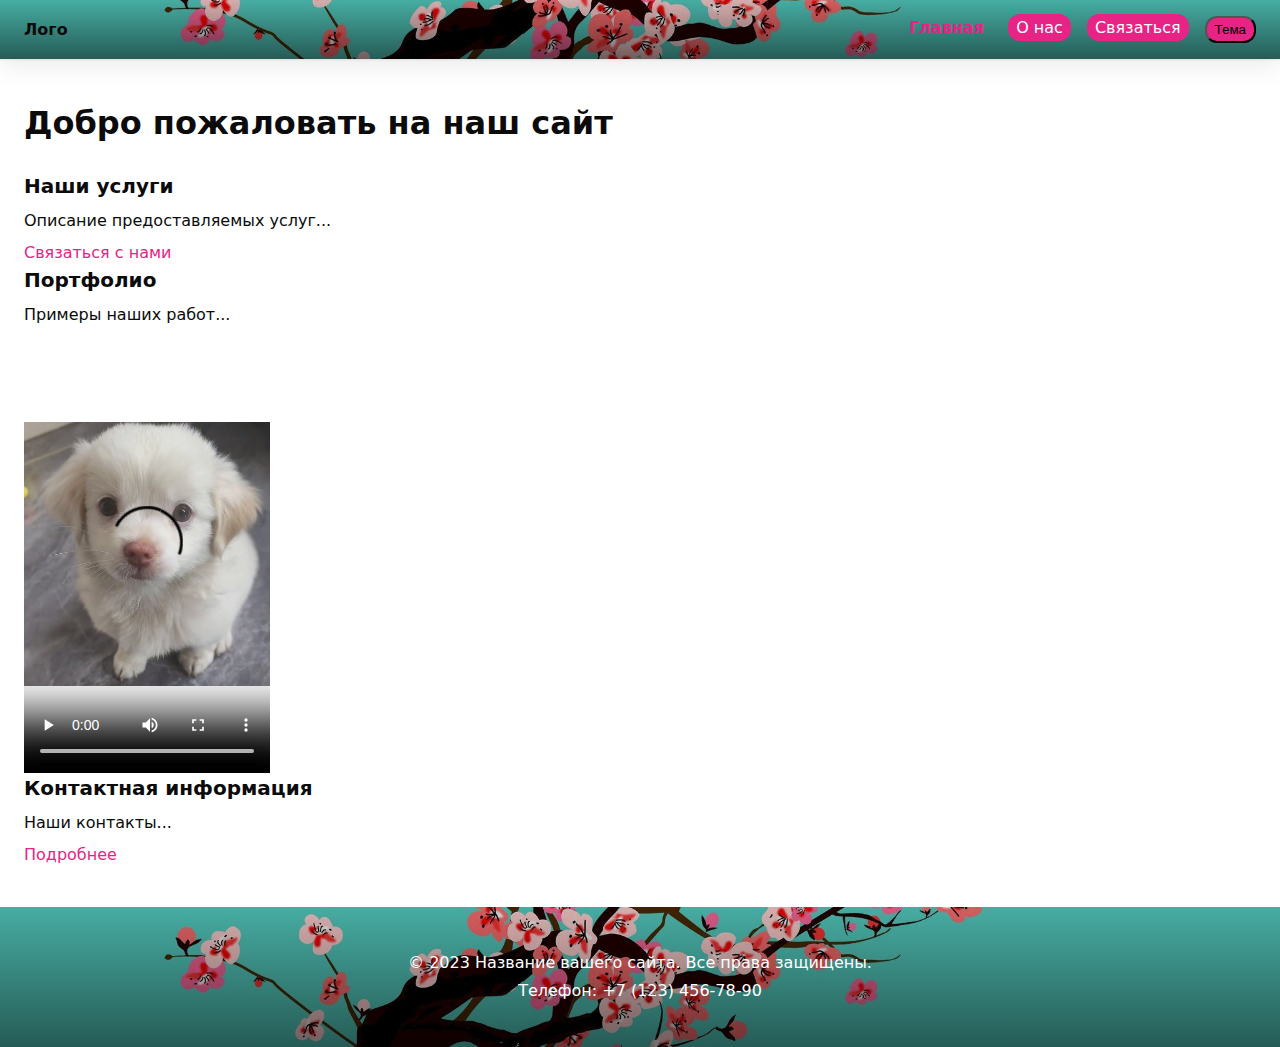
<file: index.html>
<!DOCTYPE html>
<html lang="ru">
<head>
    <meta charset="UTF-8">
    <meta name="viewport" content="width=device-width, initial-scale=1.0">
    <title>Главная - Название вашего сайта</title>
    <meta name="description" content="Краткое описание главной страницы вашего сайта">
    <link rel="icon" href="assets/favicon.ico" type="image/x-icon">

    <link rel="stylesheet" href="styles/styles.css">
</head>
<body>
    <!-- Шапка сайта -->
    <header class="site-header">
        <a class="site-header__brand" href="/">Лого</a>
        <nav class="site-nav" aria-label="Основная навигация">
            <ul class="site-nav__list">
                <li class="site-nav__item"><a class="site-nav__link site-nav__link--active"
                                              href="index.html">Главная</a></li>
                <li class="site-nav__item"><a class="site-nav__link site-nav__link--cta"
                                              href="about.html">О нас</a></li>
                <li class="site-nav__item"><a class="site-nav__link site-nav__link--cta" href="contacts.html">Связаться</a></li>
                <button class="theme-toggle" type="button" aria-pressed="false">Тема</button>
                <script defer>
                    const KEY='theme', btn=document.querySelector('.theme-toggle');
                    const prefersDark = matchMedia('(prefers-color-scheme: dark)').matches;
                    // Автовыбор: системная тема или сохранённый выбор пользователя
                    if(localStorage.getItem(KEY)==='dark' || (!localStorage.getItem(KEY) &&
                        prefersDark)){
                        document.body.classList.add('theme-dark');
                        btn?.setAttribute('aria-pressed','true');
                    }
                    // Переключение по кнопке с сохранением в localStorage
                    btn?.addEventListener('click', ()=>{
                        const isDark=document.body.classList.toggle('theme-dark');
                        btn.setAttribute('aria-pressed', String(isDark));
                        localStorage.setItem(KEY, isDark ? 'dark' : 'light');
                    });
                </script>
            </ul>
        </nav>
    </header>
    <!-- Уникальное основное содержимое страницы -->
    <main class="page-main">
        <h1 class="page-main__title">Добро пожаловать на наш сайт</h1>
        <section class="section section--services" id="services">
            <h2 class="section__title">Наши услуги</h2>
            <p class="section__text">Описание предоставляемых услуг...</p>
            <a class="section__link" href="#contacts">Связаться с нами</a> <!-- Якорная ссылка внутри страницы -->
        </section>
        <!-- Секция 2 с якорем -->
        <section class="section section--portfolio" id="portfolio">
            <h2 class="section__title">Портфолио</h2>
            <p class="section__text" >Примеры наших работ...</p>
            <!-- Добавьте субтитры через <track> (WebVTT); poster — превью-кадр -->
            <video class="media" controls preload="metadata" playsinline width="960" height="540" poster="video/poster.jpg">
                <source src="video/v1.mp4" type="video/mp4"> <!-- основной формат -->
                <source src="video/v1.webm" type="video/webm"> <!-- альтернатива -->
                <track kind="captions" srclang="ru" src="video/captions-ru.vtt"
                       label="Русские субтитры" default> Ваш браузер не поддерживает видео.
            </video>
        </section>
        <!-- Секция 3 с якорем -->
        <section class="section section--contacts" id="contacts">
            <h2 class="section__title">Контактная информация</h2>
            <p class="section__text">Наши контакты...</p>
            <a  class="section__link" href="contacts.html">Подробнее</a> <!-- Ссылка на отдельную страницу -->
        </section>
    </main>

    <!-- Подвал сайта -->
    <footer class="site-footer">
        <p class="site-footer__text">&copy; 2023 Название вашего сайта. Все права защищены.</p>
        <p class="site-footer__text">Телефон: +7 (123) 456-78-90</p>
    </footer>
</body>
</html>
</file>
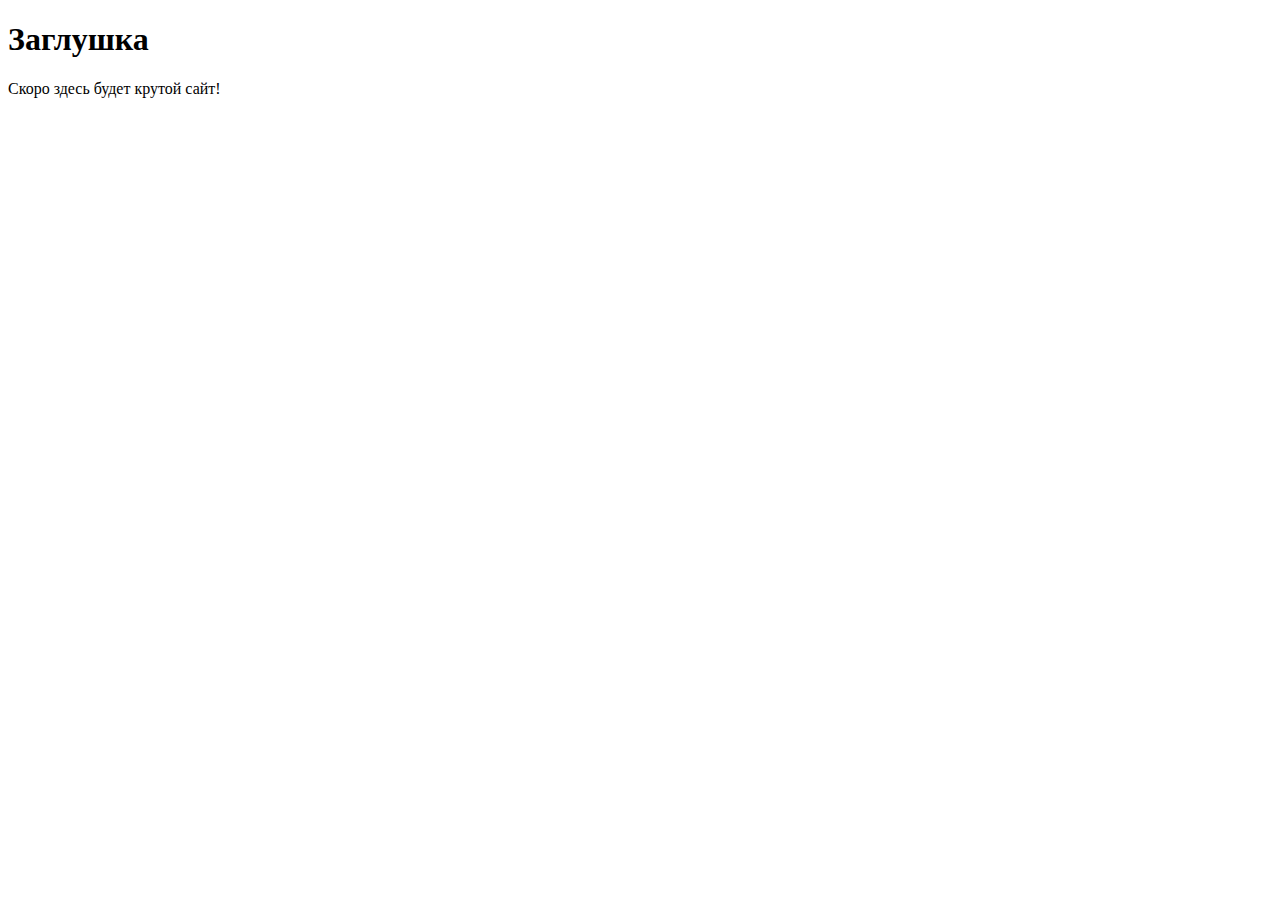
<file: src/index.html>
<!DOCTYPE html> 
<html lang="ru"> 
<head> 
    <meta charset="UTF-8"> 
    <!-- Важная мета-информация для корректного отображения на мобильных устройствах --> 
    <meta name="viewport" content="width=device-width, initial-scale=1.0"> 
    <title>Мой первый проект</title> 
    <!-- Подключение фавиконки --> 
    <link rel="icon" href="../assets/favicon.ico" type="image/x-icon"> 
</head> 
<body> 
    <h1>Заглушка</h1> 
    <p>Скоро здесь будет крутой сайт!</p> 
</body> 
</html>
</file>
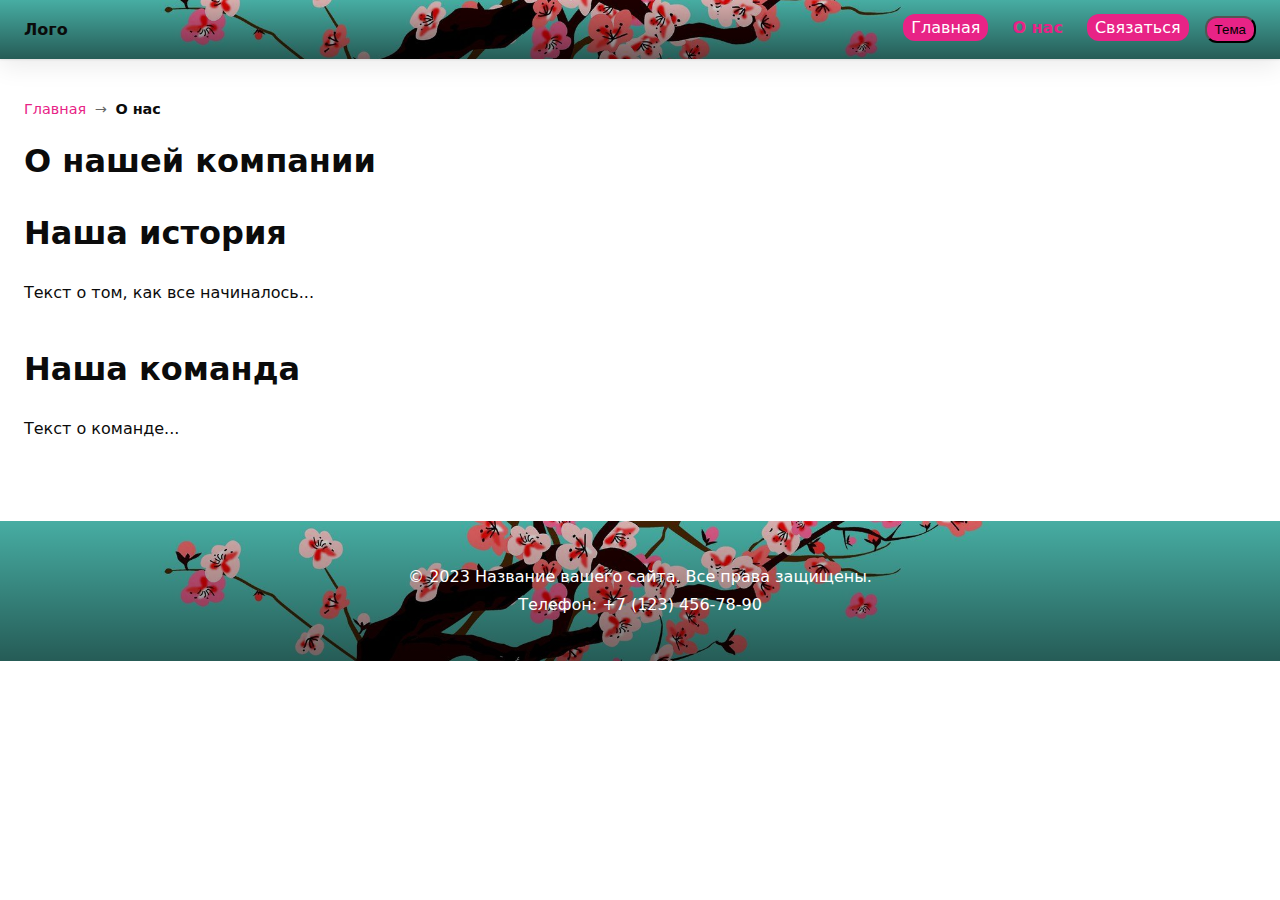
<file: about.html>
<!DOCTYPE html> 
<html lang="ru"> 
<head> 
    <meta charset="UTF-8"> 
    <meta name="viewport" content="width=device-width, initial-scale=1.0"> 
    <meta name="description" content="Краткое описание главной страницы вашего сайта"> 
    <link rel="icon" href="assets/favicon.ico" type="image/x-icon">

    <link rel="stylesheet" href="styles/styles.css">

    <title>О нас - Название вашего сайта</title> 
    <meta name="description" content="Узнайте больше о нашей компании и истории"> 
</head> 
<body>
<header class="site-header">
    <a class="site-header__brand" href="/">Лого</a>
    <nav class="site-nav" aria-label="Основная навигация">
        <ul class="site-nav__list">
            <li class="site-nav__item"><a class="site-nav__link site-nav__link--cta" href="index.html">Главная</a></li>
            <li class="site-nav__item"><a class="site-nav__link site-nav__link--active" href="about.html">О нас</a></li>
            <li class="site-nav__item"><a class="site-nav__link site-nav__link--cta" href="contacts.html">Связаться</a></li>
            <button class="theme-toggle" type="button" aria-pressed="false">Тема</button>
            <script defer>
                const KEY='theme', btn=document.querySelector('.theme-toggle');
                const prefersDark = matchMedia('(prefers-color-scheme: dark)').matches;
                // Автовыбор: системная тема или сохранённый выбор пользователя
                if(localStorage.getItem(KEY)==='dark' || (!localStorage.getItem(KEY) &&
                    prefersDark)){
                    document.body.classList.add('theme-dark');
                    btn?.setAttribute('aria-pressed','true');
                }
                // Переключение по кнопке с сохранением в localStorage
                btn?.addEventListener('click', ()=>{
                    const isDark=document.body.classList.toggle('theme-dark');
                    btn.setAttribute('aria-pressed', String(isDark));
                    localStorage.setItem(KEY, isDark ? 'dark' : 'light');
                });
            </script>
        </ul>
    </nav>
</header>
    <main class="page-main">
        <!-- Простые "хлебные крошки" -->
        <nav class="breadcrumbs" aria-label="Хлебные крошки">
            <a class="breadcrumbs__link" href="index.html">Главная</a>
            <span class="breadcrumbs__sep">→</span>
            <span class="breadcrumbs__current">О нас</span>
        </nav>

        <h1 class="page-main_title">О нашей компании</h1>
        <section class="page-main__section">
            <h2 class="page-main__title">Наша история</h2>
            <p class="page-main__text">Текст о том, как все начиналось...</p>
        </section> 
        <section class="page-main__section">
            <h2 class="page-main__title">Наша команда</h2>
            <p class="page-main__text">Текст о команде...</p>
        </section>
    </main>
<footer class="site-footer">
    <p class="site-footer__text">&copy; 2023 Название вашего сайта. Все права защищены.</p>
    <p class="site-footer__text">Телефон: +7 (123) 456-78-90</p>
</footer>
</body> 
</html>
</file>
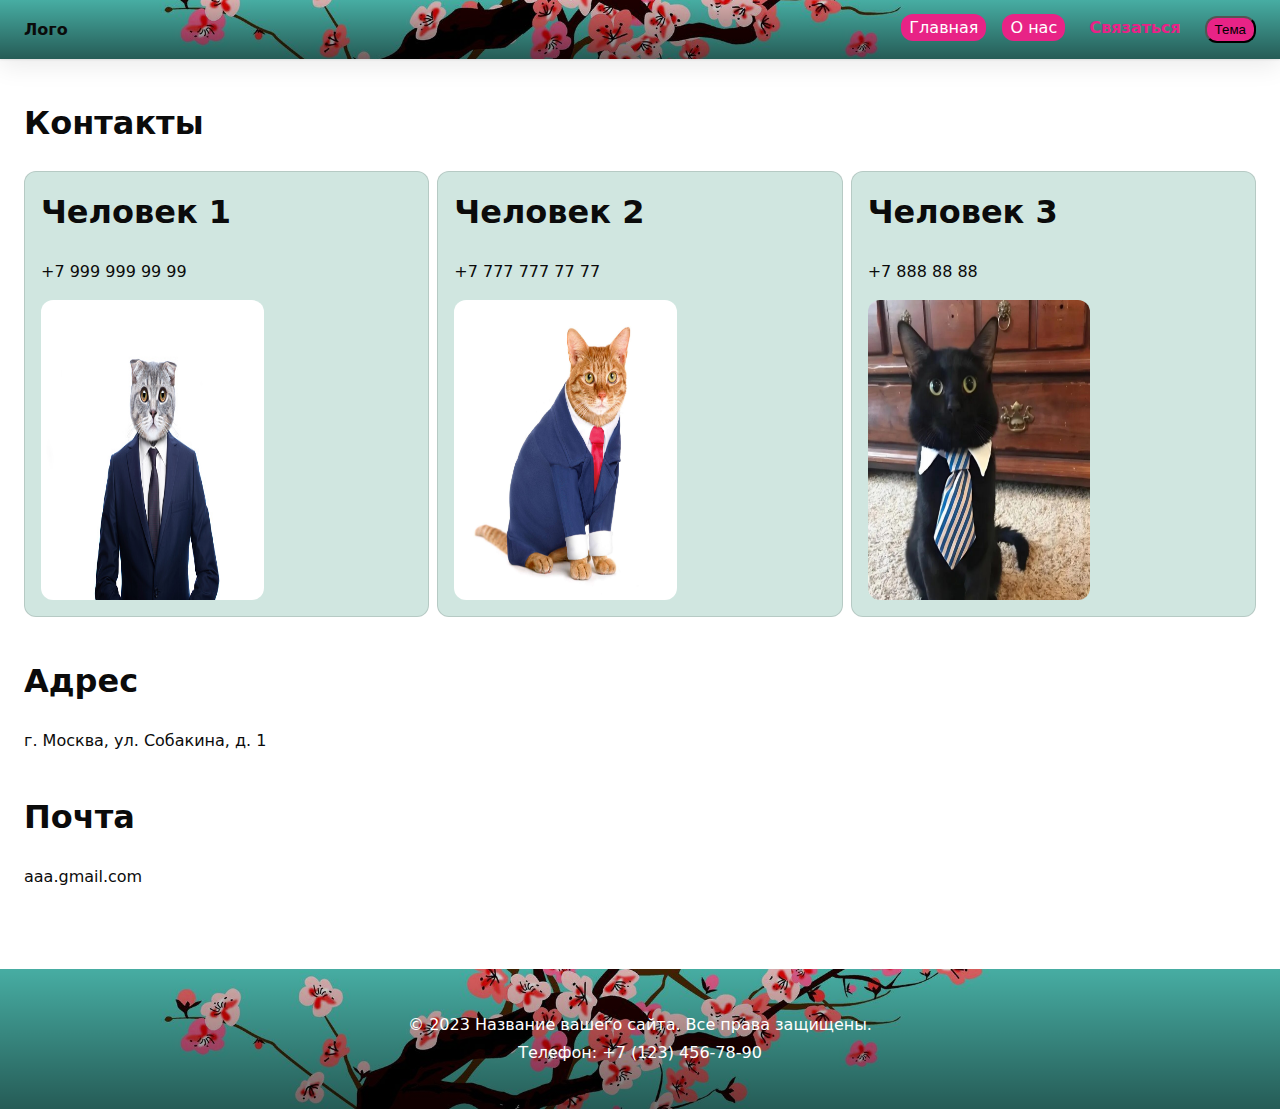
<file: contacts.html>
<!DOCTYPE html> 
<html lang="ru">
<head>
    <meta charset="UTF-8">
    <meta name="viewport" content="width=device-width, initial-scale=1.0">
    <meta name="description" content="Контакты">
    <link rel="icon" href="assets/favicon.ico" type="image/x-icon">
    <title>Контакты - Название вашего сайта</title>

    <link rel="stylesheet" href="styles/styles.css">
</head>
<body> 
    <!-- Шапка сайта -->
    <header class="site-header">
        <a class="site-header__brand" href="/">Лого</a>
        <nav class="site-nav" aria-label="Основная навигация">
            <ul class="site-nav__list">
                <li class="site-nav__item"><a class="site-nav__link site-nav__link--cta" href="index.html">Главная</a></li>
                <li class="site-nav__item"><a class="site-nav__link site-nav__link--cta" href="about.html">О нас</a></li>
                <li class="site-nav__item"><a class="site-nav__link site-nav__link--active" href="contacts.html">Связаться</a></li>
                <button class="theme-toggle" type="button" aria-pressed="false">Тема</button>
                <script defer>
                    const KEY='theme', btn=document.querySelector('.theme-toggle');
                    const prefersDark = matchMedia('(prefers-color-scheme: dark)').matches;
                    // Автовыбор: системная тема или сохранённый выбор пользователя
                    if(localStorage.getItem(KEY)==='dark' || (!localStorage.getItem(KEY) &&
                        prefersDark)){
                        document.body.classList.add('theme-dark');
                        btn?.setAttribute('aria-pressed','true');
                    }
                    // Переключение по кнопке с сохранением в localStorage
                    btn?.addEventListener('click', ()=>{
                        const isDark=document.body.classList.toggle('theme-dark');
                        btn.setAttribute('aria-pressed', String(isDark));
                        localStorage.setItem(KEY, isDark ? 'dark' : 'light');
                    });
                </script>
            </ul>
        </nav>
    </header>
    <!-- Уникальное основное содержимое страницы --> 
    <main class="page-main">
        <h1 class="page-main__title">Контакты</h1>
  
        <section class="page-main__selection" id="people">
            <div class="page-main__selection__item">
            <h2 class="page-main__title">Человек 1</h2>
            <p class="page-main__text">+7 999 999 99 99</p>
                <picture class="page-main__picture">
                    <img
                            src="img/p1.jpg"
                            srcset="img/p1-2.jpg 400w, img/p1.jpg 800w"
                            sizes="(max-width: 600px) 100px, 200px"
                            alt="Работник 2">
                </picture>
            </div>

            <div class="page-main__selection__item">
            <h2 class="page-main__title">Человек 2</h2>
            <p class="page-main__text">+7 777 777 77 77</p>
                <picture class="page-main__picture">
                    <img
                            src="img/p2.jpg"
                            srcset="img/p2-2.jpg 400w, img/p2.jpg 800w"
                            sizes="(max-width: 600px) 100px, 200px"
                            alt="Работник 2">
                </picture>
            </div>

            <div class="page-main__selection__item">
            <h2 class="page-main__title">Человек 3</h2>
            <p class="page-main__text">+7 888 88 88</p>
                <picture class="page-main__picture">
                    <img
                            src="img/p3.jpg"
                            srcset="img/p3-2.jpg 400w, img/p3.jpg 800w"
                            sizes="(max-width: 600px) 100px, 200px"
                            alt="Работник 2">
                </picture>
            </div>
        </section> 

        <section class="page-main__selection" id="address">
            <h2 class="page-main__title">Адрес</h2>
            <p class="page-main__text">г. Москва, ул. Собакина, д. 1</p>
        </section> 

        <section class="page-main__selection" id="email">
            <h2 class="page-main__title">Почта</h2>
            <p class="page-main__text">aaa.gmail.com</p>
        </section>
    </main> 

    <!-- Подвал сайта -->
    <footer class="site-footer">
        <p class="site-footer__text">&copy; 2023 Название вашего сайта. Все права защищены.</p>
        <p class="site-footer__text">Телефон: +7 (123) 456-78-90</p>
    </footer>
</body> 
</html>
</file>
<file: styles/styles.css>
﻿:root{
    /* Палитра */
    --color-bg:#fff; --color-fg:#0b0b0b; --color-muted:#666; --color-card: #d0e6e0;
    --color-primary: #e82386; --color-danger:#b00020;
    /* Типографика и размеры */
    --font-body:system-ui,-apple-system,"Segoe UI",Roboto,Arial,sans-serif;
    --space-1:4px; --space-2:8px; --space-3:16px; --space-4:24px; --space-5:40px;
    /* Скругления и тени */
    --radius:12px;
    --shadow:0 1px 2px rgba(0,0,0,.08), 0 8px 24px rgba(0,0,0,.08);
}
/* Тёмная тема: переопределяем только значения токенов */
body.theme-dark{
    --color-bg:#0b0b0b; --color-fg:#f5f5f5; --color-muted:#aaa;
    --color-primary: #9f5669;
    --color-card: #98185c;
}



/* база страницы */
html,body{ margin:0; padding:0; }
body{
    font-family:var(--font-body);
    line-height:1.5;
    background:var(--color-bg);
    color:var(--color-fg);
}

/* Состояния и доступность */
:where(a,button,input,select,textarea):focus-visible{
    outline:2px solid var(--color-primary);
    outline-offset:2px;
}
:disabled,[aria-disabled="true"]{ opacity:.6; cursor:not-allowed; }
html{ scroll-behavior:smooth; }
:target{ outline:2px dashed var(--color-primary); outline-offset:4px; }

/* навигвция */
.site-header{

    display:flex; justify-content:space-between; align-items:center;
    padding:var(--space-3) var(--space-4);
    box-shadow:var(--shadow);

    background-image:
            linear-gradient(to top, rgba(0,0,0,.55), rgba(0,0,0,.15)),
            image-set(
                    url("../img/b1.jpg") 1x, /* обычные экраны */
                    url("../img/b1.jpg") 2x /* плотные экраны */
            );
    background-position:center;
    background-size:cover;
    background-repeat:no-repeat;
}
.site-header__brand{ font-weight:700; color:var(--color-fg); text-decoration:none; }

.site-nav__list{ list-style:none; display:flex; gap:var(--space-3); margin:0; padding:0; }
.site-nav__link{
    text-decoration:none;
    color:var(--color-primary);
    padding:var(--space-1) var(--space-2);
    border-radius:var(--radius);
}
.site-nav__link:hover{ background:rgba(10,132,255,.12); }
.site-nav__link--active{ font-weight:600; }
.site-nav__link--cta{ background:var(--color-primary); color:#fff; }

/* ================== ОСНОВНОЙ КОНТЕНТ ================== */
.page-main{ padding:var(--space-5) var(--space-4); }

/* поддержка и правильного, и опечатанного класса заголовка */
.page-main__title, .page-main_title{ margin:0 0 var(--space-4); font-size:2rem; }

/* поддержка и правильного, и опечатанного названия секции */
.page-main__section, .page-main__selection{ margin:0 0 var(--space-5); }

.section__title{ margin:0 0 var(--space-2); font-size:1.25rem; }
.section__text{ margin:0 0 var(--space-2); }
.section__link{ color:var(--color-primary); text-decoration:none; }
.section__link:hover{ text-decoration:underline; }

/* хлебные крошки */
.breadcrumbs{ font-size:.9rem; margin:0 0 var(--space-3); color:var(--color-muted); }
.breadcrumbs__link{ color:var(--color-primary); text-decoration:none; }
.breadcrumbs__link:hover{ text-decoration:underline; }
.breadcrumbs__sep{ margin:0 .25rem; }
.breadcrumbs__current{ font-weight:600; color:var(--color-fg); }

/* подвал */
.site-footer{
    padding:var(--space-5);
    text-align:center;
    background-image:
            linear-gradient(to top, rgba(0,0,0,.55), rgba(0,0,0,.15)),
            image-set(
                    url("../img/b1.jpg") 1x, /* обычные экраны */
                    url("../img/b1.jpg") 2x /* плотные экраны */
            );
    background-position:center;
    background-size:cover;
    background-repeat:no-repeat;
}
.site-footer__text{ margin:.25rem 0; color: var(--color-bg)}


/* форма */
.modal{
    padding:var(--space-4);
    border:none; border-radius:var(--radius);
    box-shadow:var(--shadow);
    background:var(--color-bg); color:inherit;
}
.modal::backdrop{ background:rgba(0,0,0,.5); }

.modal-title{ margin:0 0 var(--space-3); font-weight:600; }

.form{ max-width:480px; }
.form__label{ display:block; margin:var(--space-2) 0 var(--space-1); }
.form__input, .form__select, .form__textarea{
    width:100%;
    padding:var(--space-2) var(--space-3);
    border:1px solid #c8c8c8;
    border-radius:var(--radius);
    background:var(--color-bg); color:inherit;
}
.form__actions{ display:flex; gap:var(--space-2); margin-top:var(--space-3); }
.form__button{
    padding:var(--space-2) var(--space-3);
    border:none; border-radius:var(--radius);
    background:var(--color-primary); color:var(--color-bg); cursor:pointer;
}
.form__button:hover{ filter:brightness(.95); }
.form__button--submit{ background:var(--color-primary); }
.form__help{ font-size:.875rem; color:var(--color-muted); }

/* Ошибки валидации */
[aria-invalid="true"]{ border-color:var(--color-danger); }

/* Изобрадение */
.page-main__picture img{
    display:block;
    width:60%;
    height:300px;
    border-radius:var(--radius);
}

#people{
    display: grid;
    grid-auto-flow: column;
    grid-auto-rows: max-content;
    grid-template-columns: repeat(auto-fit, minmax(220px, 1fr));
    gap: var(--space-2) var(--space-2);
    align-items: start;
}

.page-main__selection__item{
    padding: var(--space-3);
    border: 1px solid rgba(0,0,0,.12);
    border-radius: var(--radius);
    background: var(--color-card);
}

.media{ aspect-ratio:9/16; width:20%; height:auto; display:block; }

.theme-toggle{
    padding:var(--space-1) var(--space-2);
    border-radius:var(--radius);
    background: var(--color-primary);
}
</file>
